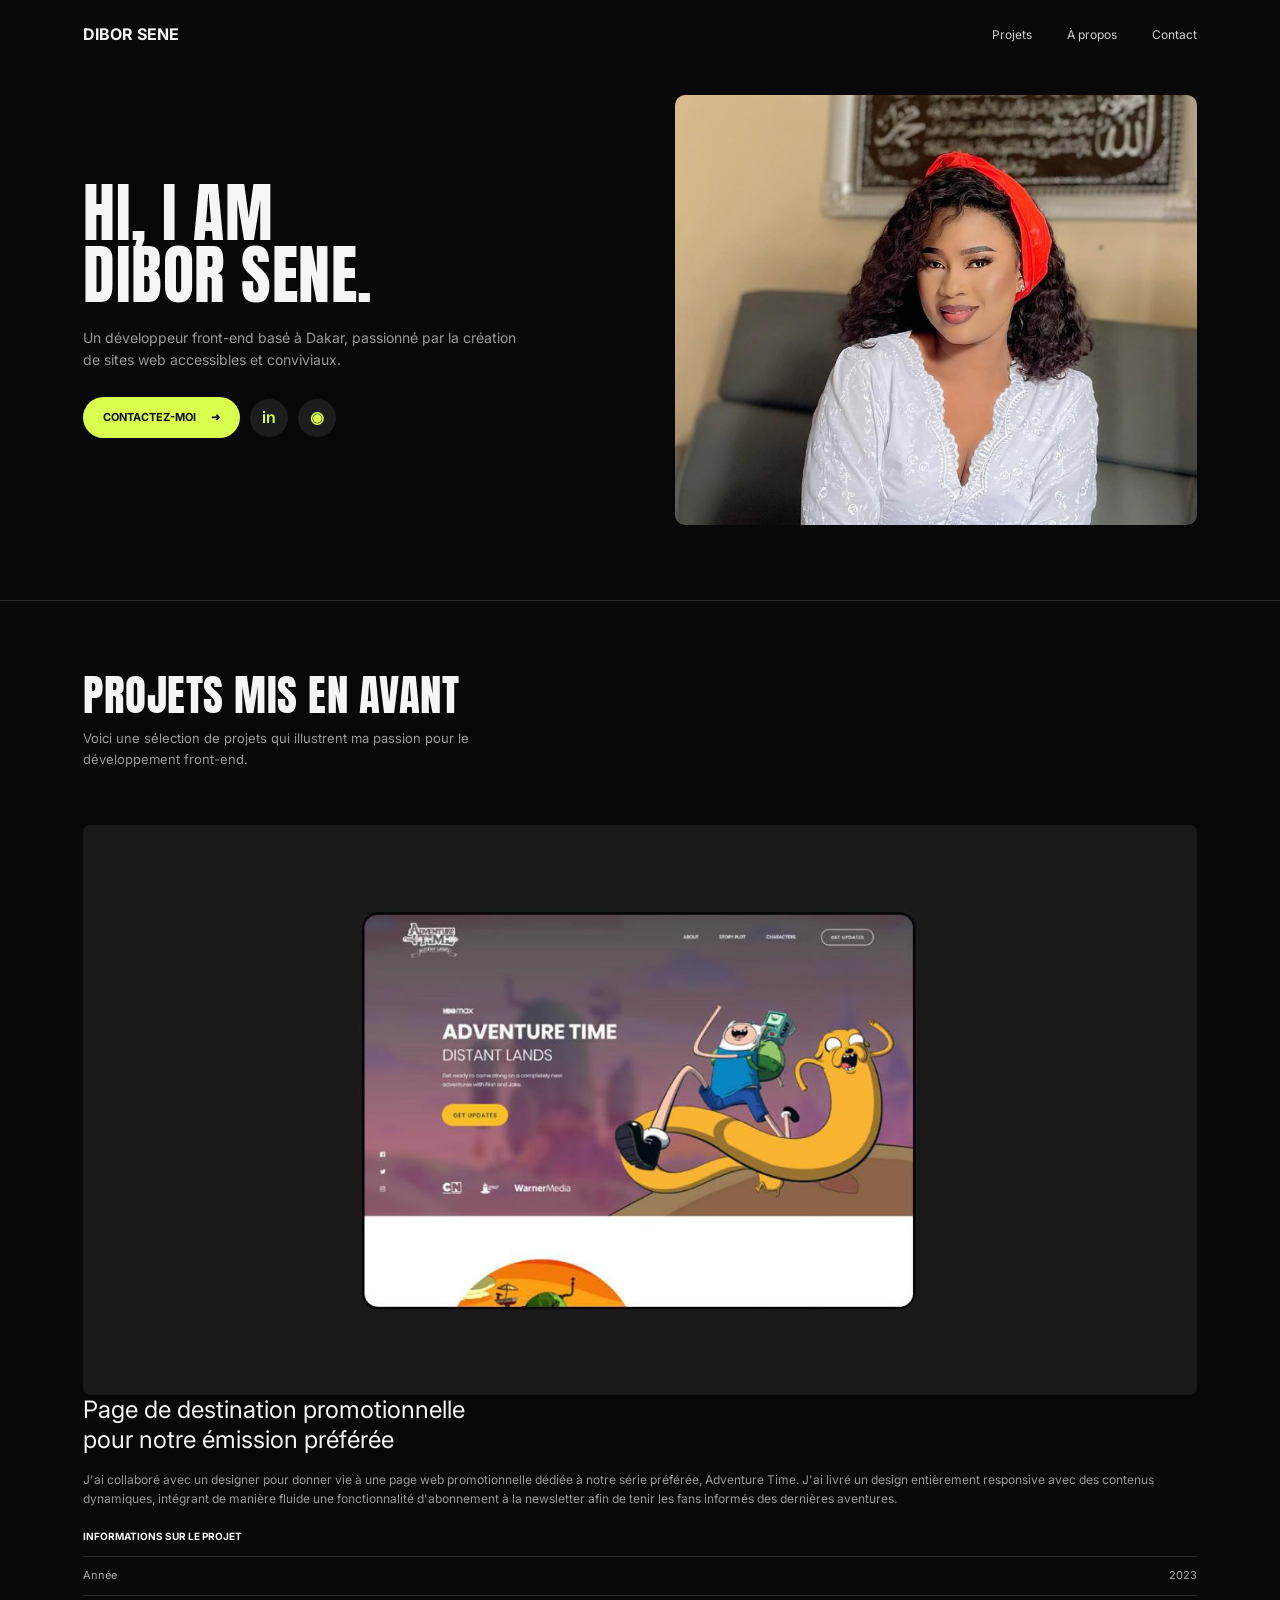
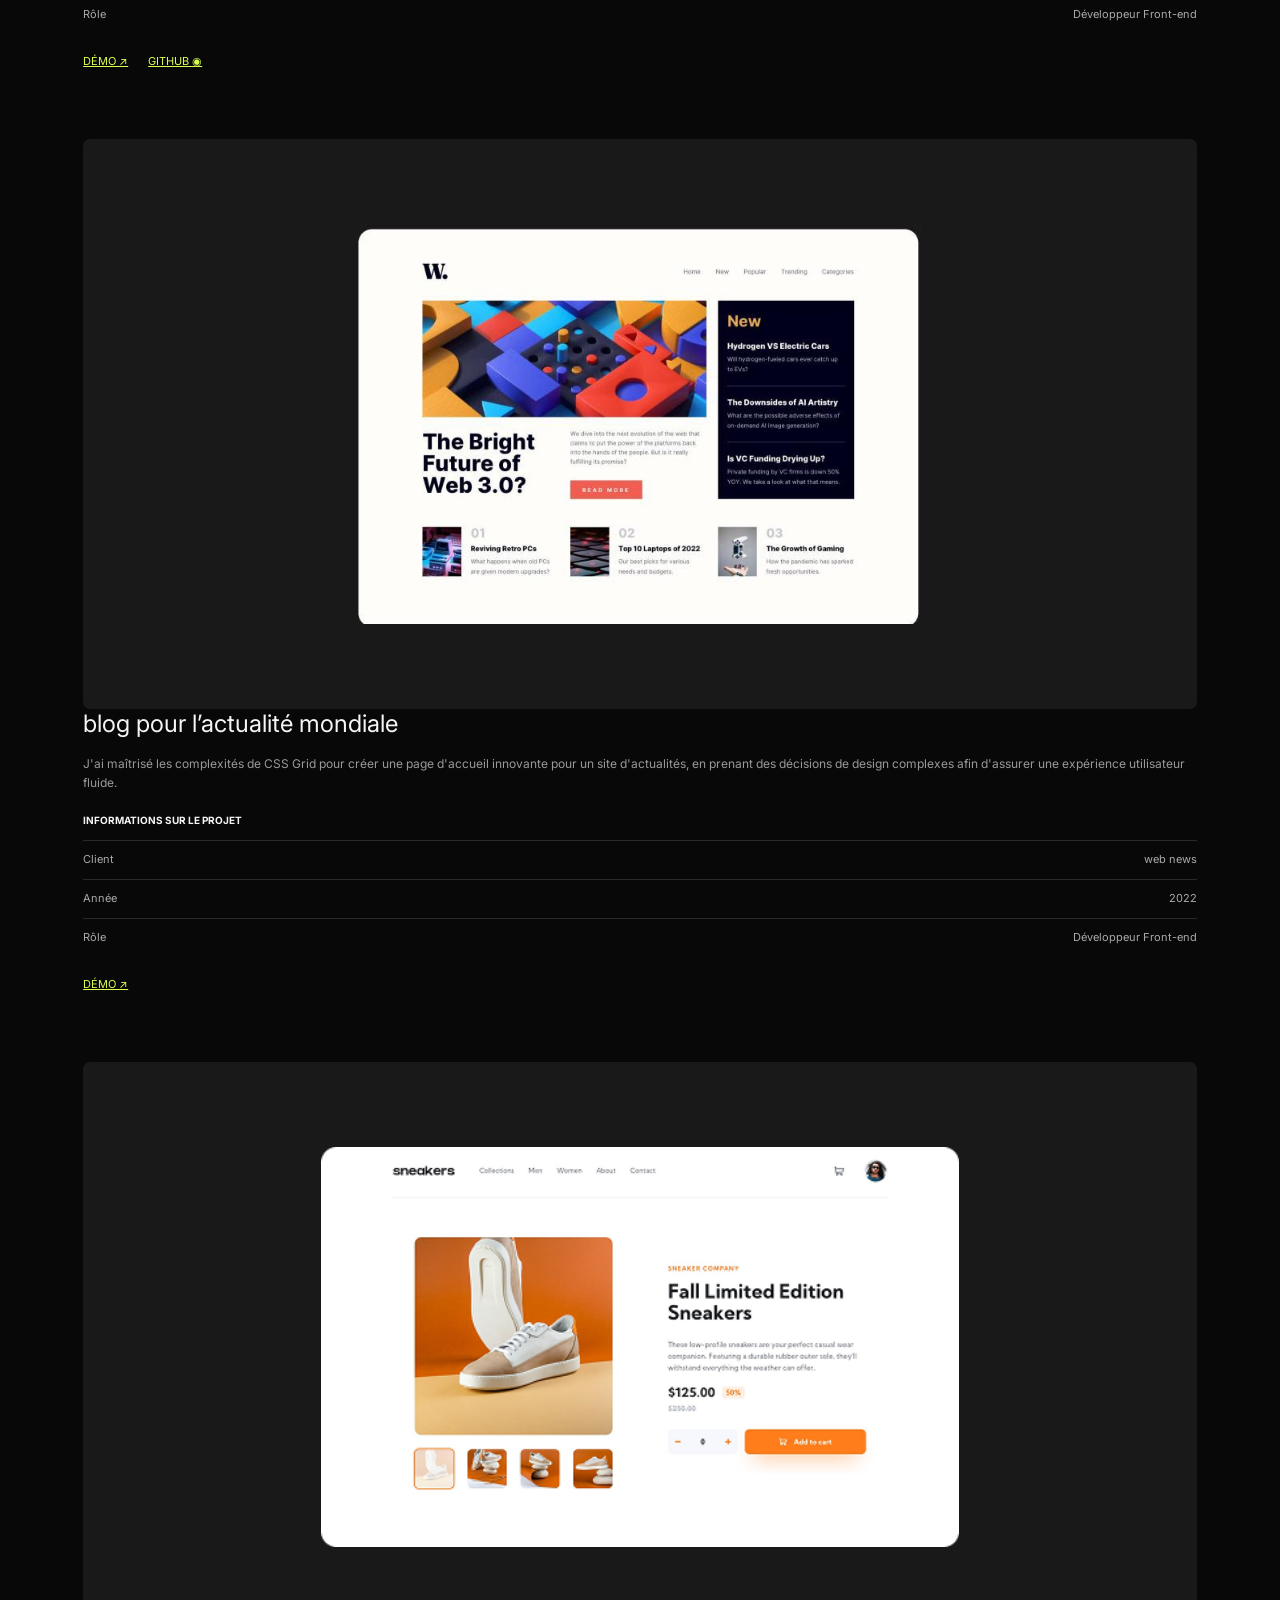
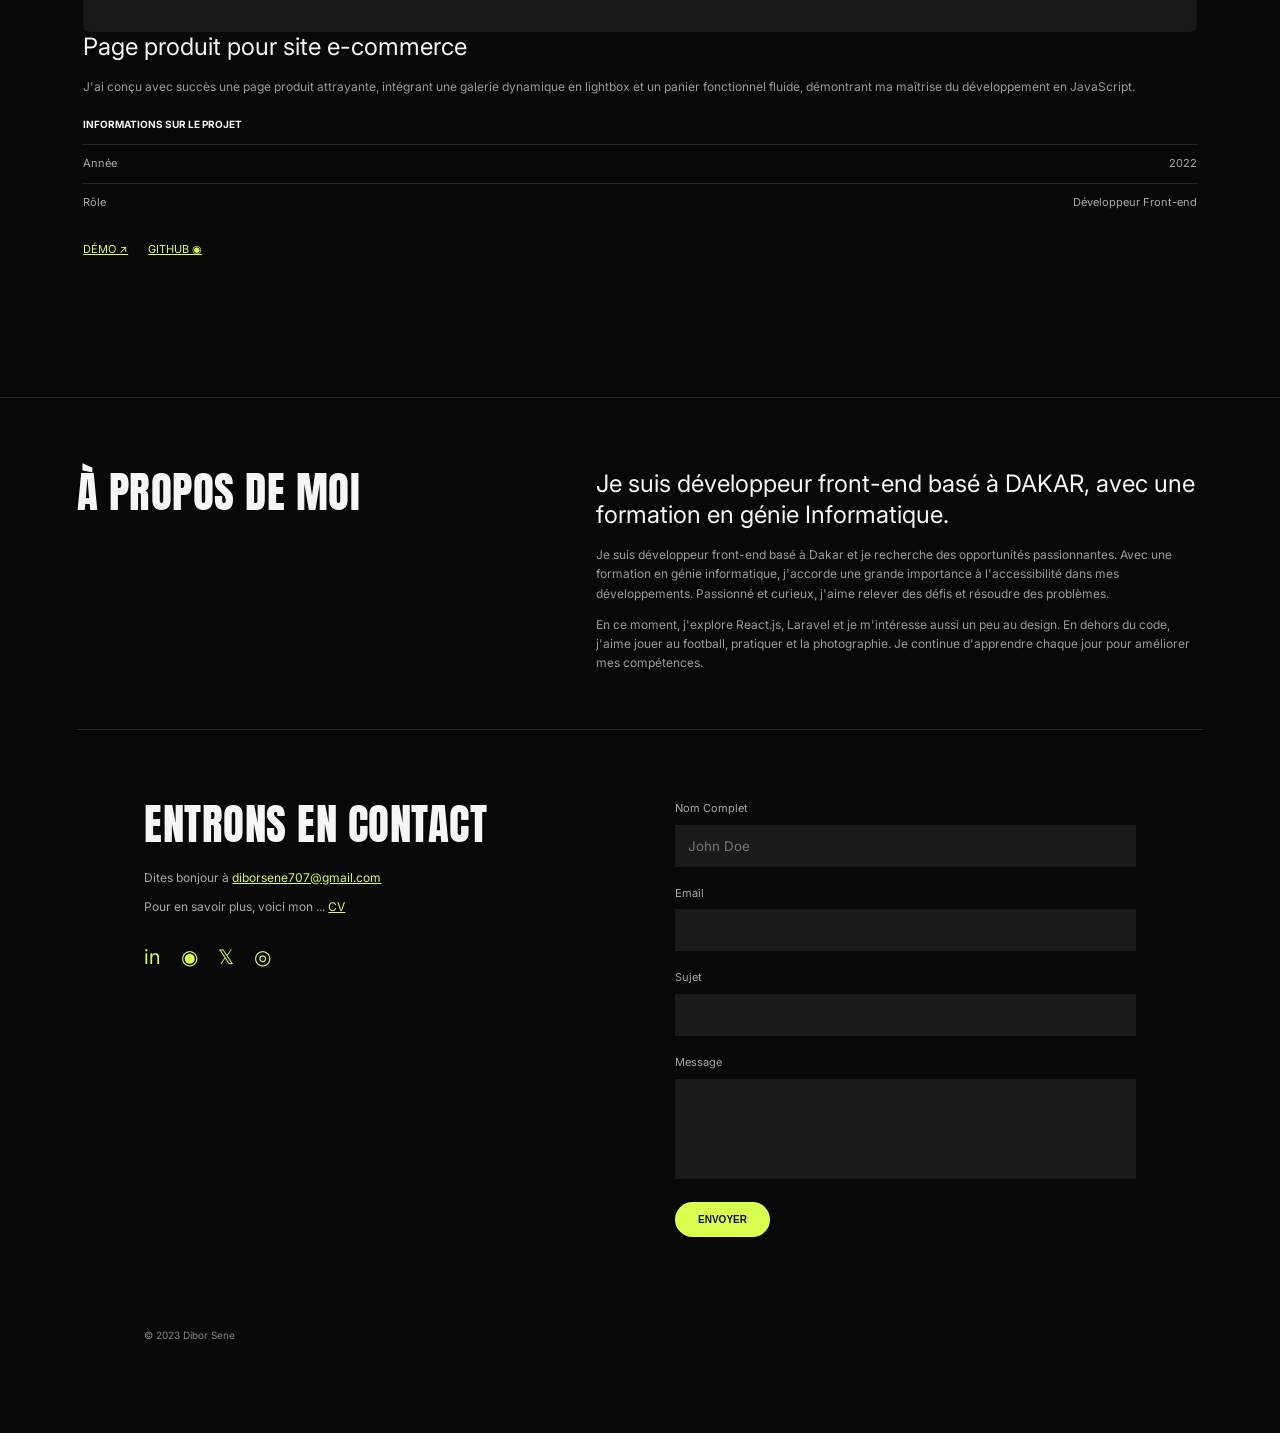
<file: index.html>
<!DOCTYPE html>
<html lang="fr">
<head>
    <meta charset="UTF-8">
    <meta name="viewport" content="width=device-width, initial-scale=1.0">
    <title>Dibor Sene - Portfolio</title>
    <link rel="stylesheet" href="style.css">
</head>

<body>

    <!-- NAVIGATION -->
    <header>
        <div class="logo">DIBOR SENE</div>

        <nav>
            <a href="#projets">Projets</a>
            <a href="apropos.html">À propos</a>
            <a href="#contact">Contact</a>
        </nav>
    </header>


    <!-- HERO -->
    <section class="hero">

        <div class="hero-text">
            <h1>HI, I AM<br>DIBOR SENE.</h1>

            <p>
                Un développeur front-end basé à Dakar, passionné par la création
                de sites web accessibles et conviviaux.
            </p>

            <div class="hero-buttons">
                <a href="#contact" class="btn">CONTACTEZ-MOI <span>➜</span></a>

                <a href="#" class="social">in</a>
                <a href="#" class="social">◉</a>
            </div>
        </div>

        <div class="hero-image">
            <img src="apropos.jpeg" alt="Dibor Sene">
        </div>

    </section>


    <!-- PROJETS -->
    <section id="projets" class="projects">

        <div class="section-title">
            <h2>PROJETS MIS EN AVANT</h2>
            <p>
                Voici une sélection de projets qui illustrent ma passion pour le
                développement front-end.
            </p>
        </div>


        <!-- PROJET 1 -->
        <div class="project">

            <div class="project-image">
                <img src="projet1.jpeg" alt="Projet Adventure Time">
            </div>

            <div class="project-info">
                <h3>Page de destination promotionnelle<br>
                    pour notre émission préférée</h3>

                <p>
                    J'ai collaboré avec un designer pour donner vie à une page web
                    promotionnelle dédiée à notre série préférée, Adventure Time.
                    J'ai livré un design entièrement responsive avec des contenus
                    dynamiques, intégrant de manière fluide une fonctionnalité
                    d'abonnement à la newsletter afin de tenir les fans informés
                    des dernières aventures.
                </p>

                <h4>INFORMATIONS SUR LE PROJET</h4>

                <div class="info-line">
                    <span>Année</span>
                    <span>2023</span>
                </div>

                <div class="info-line">
                    <span>Rôle</span>
                    <span>Développeur Front-end</span>
                </div>

                <div class="links">
                    <a href="#">DÉMO ↗</a>
                    <a href="#">GITHUB ◉</a>
                </div>
            </div>

        </div>


        <!-- PROJET 2 -->
        <div class="project">

            <div class="project-image">
                <img src="projet2.jpeg" alt="Projet blog">
            </div>

            <div class="project-info">

                <h3>blog pour l’actualité mondiale</h3>

                <p>
                    J'ai maîtrisé les complexités de CSS Grid pour créer une page
                    d'accueil innovante pour un site d'actualités, en prenant des
                    décisions de design complexes afin d'assurer une expérience
                    utilisateur fluide.
                </p>

                <h4>INFORMATIONS SUR LE PROJET</h4>

                <div class="info-line">
                    <span>Client</span>
                    <span>web news</span>
                </div>

                <div class="info-line">
                    <span>Année</span>
                    <span>2022</span>
                </div>

                <div class="info-line">
                    <span>Rôle</span>
                    <span>Développeur Front-end</span>
                </div>

                <div class="links">
                    <a href="#">DÉMO ↗</a>
                </div>

            </div>

        </div>


        <!-- PROJET 3 -->
        <div class="project">

            <div class="project-image">
                <img src="projet3.png" alt="Projet e-commerce">
            </div>

            <div class="project-info">

                <h3>Page produit pour site e-commerce</h3>

                <p>
                    J'ai conçu avec succès une page produit attrayante, intégrant
                    une galerie dynamique en lightbox et un panier fonctionnel
                    fluide, démontrant ma maîtrise du développement en JavaScript.
                </p>

                <h4>INFORMATIONS SUR LE PROJET</h4>

                <div class="info-line">
                    <span>Année</span>
                    <span>2022</span>
                </div>

                <div class="info-line">
                    <span>Rôle</span>
                    <span>Développeur Front-end</span>
                </div>

                <div class="links">
                    <a href="#">DÉMO ↗</a>
                    <a href="#">GITHUB ◉</a>
                </div>

            </div>

        </div>

    </section>


    <!-- A PROPOS -->
    <section id="apropos" class="about">

        <div class="about-top">

            <h2>À PROPOS DE MOI</h2>

            <div class="about-text">

                <h3>
                    Je suis développeur front-end basé à DAKAR,
                    avec une formation en génie Informatique.
                </h3>

                <p>
                    Je suis développeur front-end basé à Dakar et je recherche
                    des opportunités passionnantes. Avec une formation en génie
                    informatique, j'accorde une grande importance à l'accessibilité
                    dans mes développements. Passionné et curieux, j'aime relever
                    des défis et résoudre des problèmes.
                </p>

                <p>
                    En ce moment, j'explore React.js, Laravel et je m'intéresse
                    aussi un peu au design. En dehors du code, j'aime jouer au
                    football, pratiquer et la photographie. Je continue
                    d'apprendre chaque jour pour améliorer mes compétences.
                </p>

               
            </div>

        </div>


       




    <!-- CONTACT -->
    <section id="contact" class="contact">

        <div class="contact-info">

            <h2>ENTRONS EN CONTACT</h2>

            <p>
                Dites bonjour à
                <a href="mailto:diborsene707@gmail.com">
                    diborsene707@gmail.com
                </a>
            </p>

            <p>
                Pour en savoir plus, voici mon ...
                <a href="#">CV</a>
            </p>

            <div class="contact-social">
                <a href="#">in</a>
                <a href="#">◉</a>
                <a href="#">𝕏</a>
                <a href="#">◎</a>
            </div>

        </div>


        <form>

            <label for="nom">Nom Complet</label>
            <input type="text" id="nom" placeholder="John Doe">

            <label for="email">Email</label>
            <input type="email" id="email">

            <label for="sujet">Sujet</label>
            <input type="text" id="sujet">

            <label for="message">Message</label>
            <textarea id="message"></textarea>

            <button type="submit">ENVOYER</button>

        </form>

    </section>


    <!-- FOOTER -->
    <footer>
        <p>© 2023 Dibor Sene</p>
    </footer>

</body>
</html>
</file>
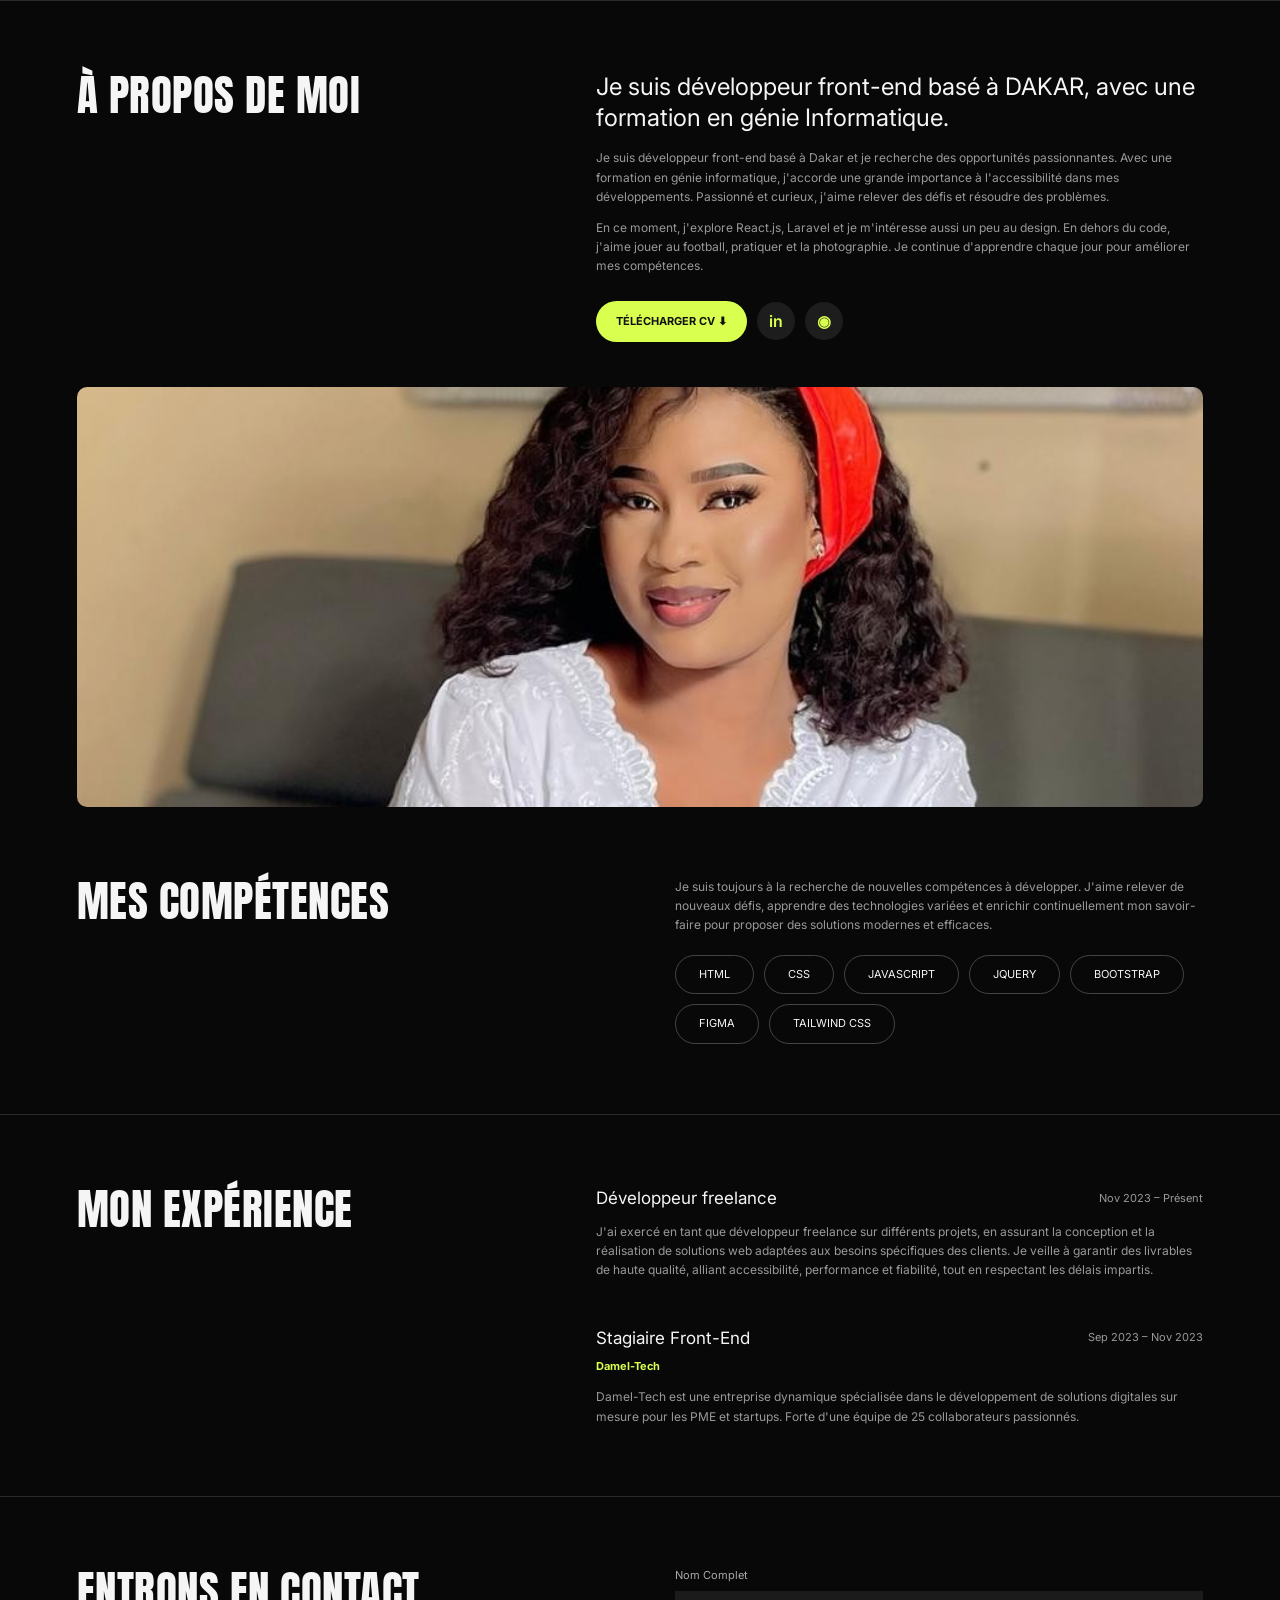
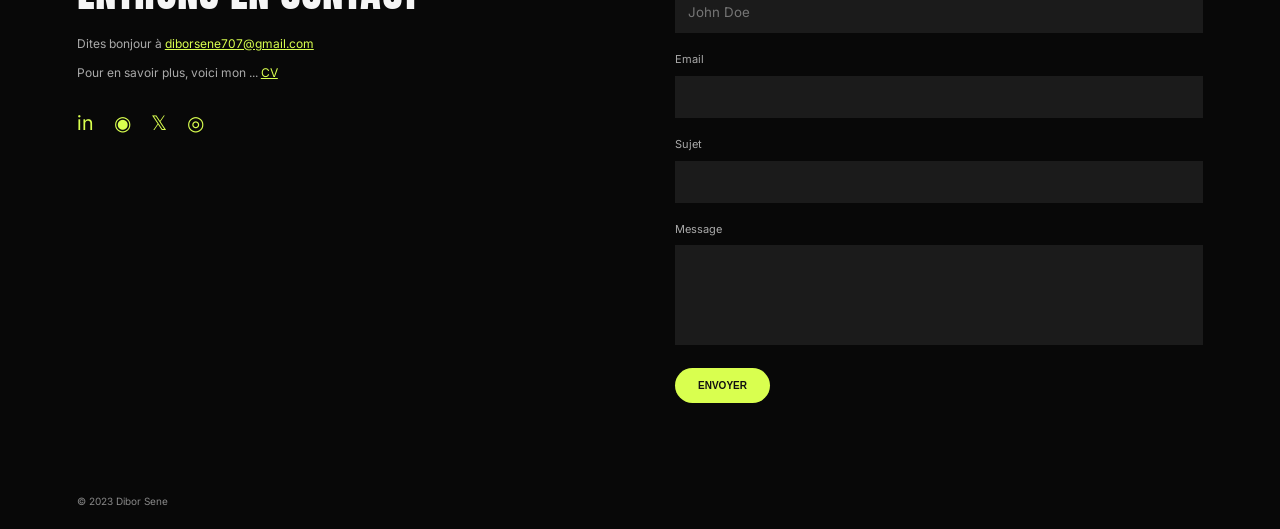
<file: apropos.html>
<!DOCTYPE html>
<html lang="fr">
<head>
    <meta charset="UTF-8">
    <meta name="viewport" content="width=device-width, initial-scale=1.0">
    <title>Dibor Sene - Portfolio</title>
    <link rel="stylesheet" href="style.css">
</head>

<body>
    <section id="apropos" class="about">

        <div class="about-top">

            <h2>À PROPOS DE MOI</h2>

            <div class="about-text">

                <h3>
                    Je suis développeur front-end basé à DAKAR,
                    avec une formation en génie Informatique.
                </h3>

                <p>
                    Je suis développeur front-end basé à Dakar et je recherche
                    des opportunités passionnantes. Avec une formation en génie
                    informatique, j'accorde une grande importance à l'accessibilité
                    dans mes développements. Passionné et curieux, j'aime relever
                    des défis et résoudre des problèmes.
                </p>

                <p>
                    En ce moment, j'explore React.js, Laravel et je m'intéresse
                    aussi un peu au design. En dehors du code, j'aime jouer au
                    football, pratiquer et la photographie. Je continue
                    d'apprendre chaque jour pour améliorer mes compétences.
                </p>

                <div class="about-buttons">
                    <a href="cv.html" class="btn">TÉLÉCHARGER CV ⬇</a>
                    <a href="#" class="social">in</a>
                    <a href="#" class="social">◉</a>
                </div>

            </div>

        </div>


        <div class="about-image">
            <img src="apropos.jpeg" alt="Dibor Sene">
        </div>


        <!-- COMPETENCES -->
        <div class="skills">

            <h2>MES COMPÉTENCES</h2>

            <div class="skills-content">

                <p>
                    Je suis toujours à la recherche de nouvelles compétences à
                    développer. J'aime relever de nouveaux défis, apprendre des
                    technologies variées et enrichir continuellement mon savoir-faire
                    pour proposer des solutions modernes et efficaces.
                </p>

                <div class="skill-list">
                    <span>HTML</span>
                    <span>CSS</span>
                    <span>JAVASCRIPT</span>
                    <span>JQUERY</span>
                    <span>BOOTSTRAP</span>
                    <span>FIGMA</span>
                    <span>TAILWIND CSS</span>
                </div>

            </div>

        </div>

    </section>


    <!-- EXPERIENCE -->
    <section class="experience">

        <h2>MON EXPÉRIENCE</h2>

        <div class="experience-content">

            <div class="experience-item">

                <div class="experience-title">
                    <h3>Développeur freelance</h3>
                    <span>Nov 2023 – Présent</span>
                </div>

                <p>
                    J'ai exercé en tant que développeur freelance sur différents
                    projets, en assurant la conception et la réalisation de solutions
                    web adaptées aux besoins spécifiques des clients. Je veille à
                    garantir des livrables de haute qualité, alliant accessibilité,
                    performance et fiabilité, tout en respectant les délais impartis.
                </p>

            </div>


            <div class="experience-item">

                <div class="experience-title">
                    <h3>Stagiaire Front-End</h3>
                    <span>Sep 2023 – Nov 2023</span>
                </div>

                <strong>Damel-Tech</strong>

                <p>
                    Damel-Tech est une entreprise dynamique spécialisée dans le
                    développement de solutions digitales sur mesure pour les PME et
                    startups. Forte d'une équipe de 25 collaborateurs passionnés.
                </p>

            </div>

        </div>

    </section>


    <!-- CONTACT -->
    <section id="contact" class="contact">

        <div class="contact-info">

            <h2>ENTRONS EN CONTACT</h2>

            <p>
                Dites bonjour à
                <a href="mailto:diborsene707@gmail.com">
                    diborsene707@gmail.com
                </a>
            </p>

            <p>
                Pour en savoir plus, voici mon ...
                <a href="cv.html">CV</a>
            </p>

            <div class="contact-social">
                <a href="#">in</a>
                <a href="#">◉</a>
                <a href="#">𝕏</a>
                <a href="#">◎</a>
            </div>

        </div>


        <form>

            <label for="nom">Nom Complet</label>
            <input type="text" id="nom" placeholder="John Doe">

            <label for="email">Email</label>
            <input type="email" id="email">

            <label for="sujet">Sujet</label>
            <input type="text" id="sujet">

            <label for="message">Message</label>
            <textarea id="message"></textarea>

            <button type="submit">ENVOYER</button>

        </form>

    </section>


    <!-- FOOTER -->
    <footer>
        <p>© 2023 Dibor Sene</p>
    </footer>

</body>
</html>
</file>
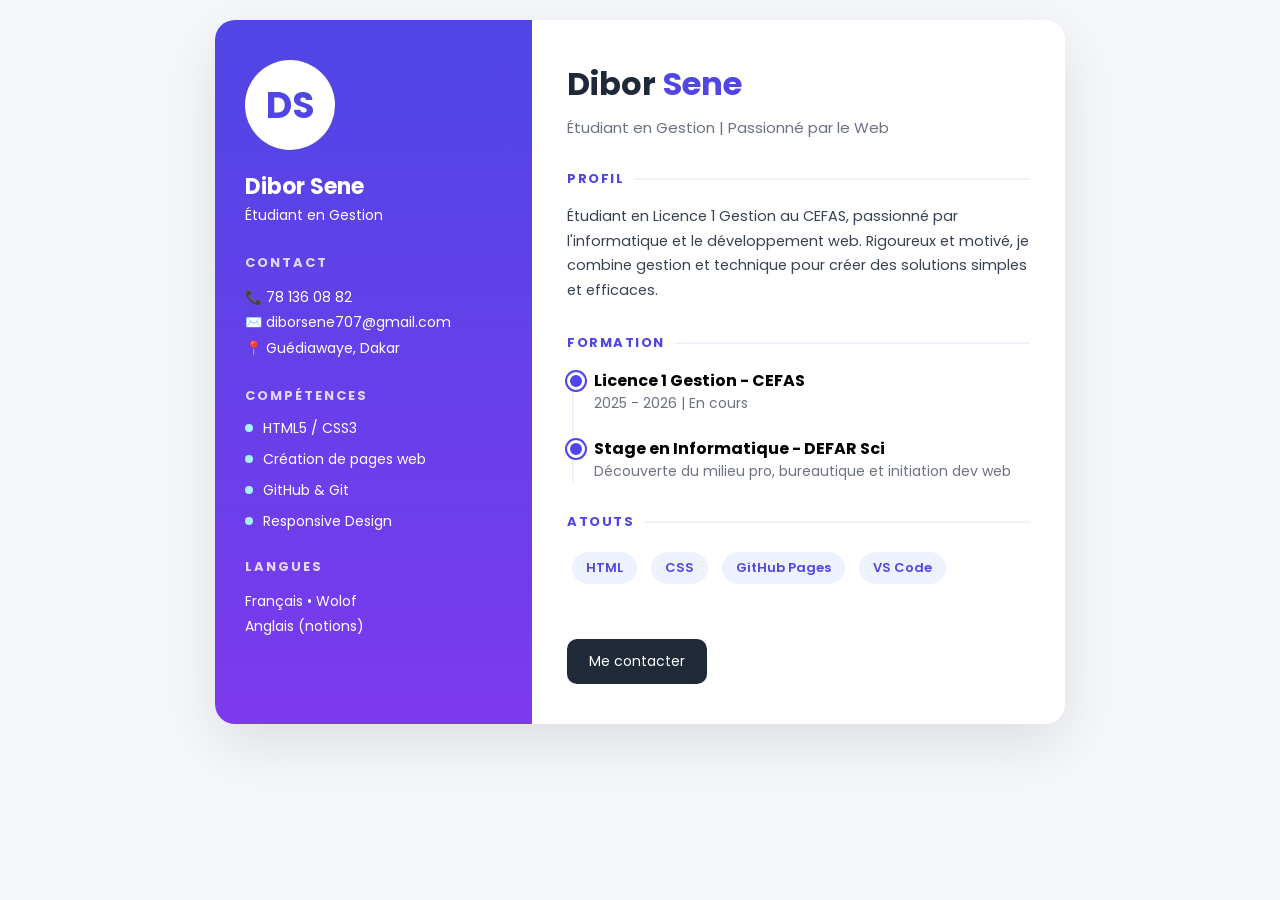
<file: cv.html>
<!DOCTYPE html>
<html lang="fr">
<head>
<meta charset="UTF-8">
<meta name="viewport" content="width=device-width, initial-scale=1.0">
<title>CV - Dibor Sene</title>
<link href="https://fonts.googleapis.com/css2?family=Poppins:wght@300;400;600;700&display=swap" rel="stylesheet">
<style>
*{margin:0;padding:0;box-sizing:border-box;font-family:'Poppins',sans-serif}
body{background:#f5f7fb;padding:20px}
.cv{max-width:850px;margin:auto;background:white;border-radius:20px;overflow:hidden;box-shadow:0 20px 60px rgba(0,0,0,0.1);display:flex;flex-wrap:wrap}
.left{flex:1;min-width:280px;background:linear-gradient(180deg,#4f46e5 0%,#7c3aed 100%);color:white;padding:40px 30px}
.right{flex:1.8;min-width:320px;padding:40px 35px}
.avatar{width:90px;height:90px;background:white;border-radius:50%;display:flex;align-items:center;justify-content:center;font-size:36px;font-weight:700;color:#4f46e5;margin-bottom:20px}
.left h2{font-size:13px;letter-spacing:2px;opacity:0.8;text-transform:uppercase;margin:25px 0 12px}
.left p{color:white;font-size:14px;line-height:1.8}
.skill{display:flex;align-items:center;gap:10px;margin:10px 0;font-size:14px}
.dot{width:8px;height:8px;background:#a5f3fc;border-radius:50%}
.right h1{font-size:32px;color:#1f2937}
.right h1 span{color:#4f46e5}
.job{font-size:15px;color:#6b7280;margin:8px 0 25px}
.section{margin:30px 0}
.section h3{font-size:13px;letter-spacing:1.5px;text-transform:uppercase;color:#4f46e5;margin-bottom:15px;display:flex;align-items:center;gap:10px}
.section h3::after{content:'';flex:1;height:2px;background:#eef2ff}
.badge{display:inline-block;background:#eef2ff;color:#4f46e5;padding:6px 14px;border-radius:20px;font-size:13px;font-weight:600;margin:5px}
.timeline{border-left:2px solid #eef2ff;padding-left:20px;margin-left:5px}
.timeline-item{position:relative;margin-bottom:22px}
.timeline-item::before{content:'';width:12px;height:12px;background:#4f46e5;border-radius:50%;position:absolute;left:-27px;top:4px;border:3px solid white;box-shadow:0 0 0 2px #4f46e5}
.btn{margin-top:20px;display:inline-block;background:#1f2937;color:white;padding:12px 22px;border-radius:10px;text-decoration:none;font-size:14px}
</style>
</head>
<body>
<div class="cv">
  <div class="left">
    <div class="avatar">DS</div>
    <h1 style="font-size:22px">Dibor Sene</h1>
    <p>Étudiant en Gestion</p>
    
    <h2>Contact</h2>
    <p>📞 78 136 08 82</p>
    <p>✉️ diborsene707@gmail.com</p>
    <p>📍 Guédiawaye, Dakar</p>

    <h2>Compétences</h2>
    <div class="skill"><div class="dot"></div> HTML5 / CSS3</div>
    <div class="skill"><div class="dot"></div> Création de pages web</div>
    <div class="skill"><div class="dot"></div> GitHub & Git</div>
    <div class="skill"><div class="dot"></div> Responsive Design</div>

    <h2>Langues</h2>
    <p>Français • Wolof<br>Anglais (notions)</p>
  </div>

  <div class="right">
    <h1>Dibor <span>Sene</span></h1>
    <div class="job">Étudiant en Gestion | Passionné par le Web</div>

    <div class="section">
      <h3>Profil</h3>
      <p style="font-size:14.5px;color:#374151;line-height:1.7">Étudiant en Licence 1 Gestion au CEFAS, passionné par l'informatique et le développement web. Rigoureux et motivé, je combine gestion et technique pour créer des solutions simples et efficaces.</p>
    </div>

    <div class="section">
      <h3>Formation</h3>
      <div class="timeline">
        <div class="timeline-item">
          <b>Licence 1 Gestion - CEFAS</b>
          <p style="color:#6b7280;font-size:14px">2025 - 2026 | En cours</p>
        </div>
        <div class="timeline-item">
          <b>Stage en Informatique - DEFAR Sci</b>
          <p style="color:#6b7280;font-size:14px">Découverte du milieu pro, bureautique et initiation dev web</p>
        </div>
      </div>
    </div>

    <div class="section">
      <h3>Atouts</h3>
      <span class="badge">HTML</span>
      <span class="badge">CSS</span>
      <span class="badge">GitHub Pages</span>
      <span class="badge">VS Code</span>
    </div>

    <a class="btn" href="mailto:diborsene707@gmail.com">Me contacter</a>
  </div>
</div>
</body>
</html>
</file>
<file: style.css>
@import url('https://fonts.googleapis.com/css2?family=Anton&family=Inter:wght@300;400;500;600&display=swap');


/* =========================
   RESET
========================= */

* {
    margin: 0;
    padding: 0;
    box-sizing: border-box;
}

html {
    scroll-behavior: smooth;
}

body {
    background: #080808;
    color: #f5f5f5;
    font-family: 'Inter', Arial, sans-serif;
    line-height: 1.6;
}

a {
    color: inherit;
    text-decoration: none;
}

img {
    width: 100%;
    display: block;
}


/* =========================
   HEADER
========================= */

header {
    height: 70px;
    padding: 0 6.5%;
    display: flex;
    align-items: center;
    justify-content: space-between;
}

.logo {
    font-size: 16px;
    font-weight: 700;
}

nav {
    display: flex;
    gap: 35px;
}

nav a {
    font-size: 12px;
    color: #cfcfcf;
    transition: 0.3s;
}

nav a:hover {
    color: #d9ff4f;
}


/* =========================
   TITRES
========================= */

h1,
h2 {
    font-family: 'Anton', sans-serif;
    font-weight: 400;
    letter-spacing: 0.5px;
}

h2 {
    font-size: 43px;
    line-height: 1.1;
}


/* =========================
   HERO
========================= */

.hero {
    min-height: 530px;
    padding: 20px 6.5% 70px;

    display: grid;
    grid-template-columns: 1fr 1fr;
    align-items: center;
    gap: 70px;
}

.hero-text {
    max-width: 520px;
}

.hero h1 {
    font-size: 64px;
    line-height: 0.98;
    margin-bottom: 20px;
}

.hero-text p {
    max-width: 450px;
    color: #999;
    font-size: 14px;
    margin-bottom: 25px;
}

.hero-image {
    background: #c9c9c9;
    border-radius: 10px;
    overflow: hidden;
    height: 430px;
}

.hero-image img {
    height: 100%;
    object-fit: cover;
    object-position: center;
}


/* =========================
   BOUTONS
========================= */

.hero-buttons,
.about-buttons {
    display: flex;
    align-items: center;
    gap: 10px;
}

.btn {
    background: #d9ff4f;
    color: #111;
    padding: 12px 20px;
    border-radius: 30px;
    font-size: 11px;
    font-weight: 700;
    display: inline-block;
    transition: 0.3s;
}

.btn:hover {
    background: white;
    transform: translateY(-2px);
}

.btn span {
    margin-left: 12px;
}

.social {
    width: 38px;
    height: 38px;
    background: #1d1d1d;
    border-radius: 50%;
    display: flex;
    align-items: center;
    justify-content: center;
    color: #d9ff4f;
    font-weight: 600;
    transition: 0.3s;
}

.social:hover {
    background: #d9ff4f;
    color: #111;
}


/* =========================
   PROJETS
========================= */

.projects {
    border-top: 1px solid #292929;
    padding: 70px 6.5%;
}

.section-title {
    margin-bottom: 55px;
}

.section-title p {
    color: #999;
    font-size: 13px;
    max-width: 450px;
    margin-top: 10px;
}

.project {
    display: grid;
    grid-template-columns: 1fr 1fr;
    gap: 45px;
    align-items: center;
    margin-bottom: 68px;
}

.project-image {
    background: #191919;
    border-radius: 7px;
    padding: 65px 40px;
    min-height: 335px;

    display: flex;
    align-items: center;
    justify-content: center;
}

.project-image img {
    max-height: 400px;
    object-fit: contain;
    border-radius: 8px;
}

.project-info h3 {
    font-size: 24px;
    font-weight: 400;
    line-height: 1.25;
    margin-bottom: 15px;
}

.project-info p {
    color: #999;
    font-size: 12px;
    margin-bottom: 20px;
}

.project-info h4 {
    font-size: 10px;
    margin-bottom: 12px;
}

.info-line {
    display: flex;
    justify-content: space-between;
    border-top: 1px solid #292929;
    padding: 10px 0;
    font-size: 11px;
    color: #aaa;
}

.info-line:last-of-type {
    border-bottom: 1px solid #292929;
}

.links {
    display: flex;
    gap: 20px;
    margin-top: 20px;
}

.links a {
    color: #d9ff4f;
    font-size: 11px;
    text-decoration: underline;
}


/* =========================
   A PROPOS
========================= */

.about {
    border-top: 1px solid #292929;
    padding: 70px 6%;
}

.about-top {
    display: grid;
    grid-template-columns: 1fr 1.35fr;
    gap: 70px;
    margin-bottom: 45px;
}

.about-text h3 {
    font-size: 24px;
    line-height: 1.3;
    font-weight: 400;
    margin-bottom: 15px;
}

.about-text p {
    color: #999;
    font-size: 12px;
    margin-bottom: 12px;
}

.about-buttons {
    margin-top: 25px;
}

.about-image {
    background: #c9c9c9;
    height: 420px;
    border-radius: 10px;
    overflow: hidden;
    margin-bottom: 70px;
}

.about-image img {
    height: 100%;
    object-fit: cover;
    object-position: center;
}


/* =========================
   COMPETENCES
========================= */

.skills {
    display: grid;
    grid-template-columns: 1fr 1fr;
    gap: 70px;
}

.skills-content p {
    color: #999;
    font-size: 12px;
    margin-bottom: 20px;
}

.skill-list {
    display: flex;
    flex-wrap: wrap;
    gap: 10px;
}

.skill-list span {
    border: 1px solid #444;
    border-radius: 25px;
    padding: 10px 23px;
    font-size: 11px;
}


/* =========================
   EXPERIENCE
========================= */

.experience {
    border-top: 1px solid #292929;
    padding: 70px 6%;
    display: grid;
    grid-template-columns: 1fr 1.35fr;
    gap: 70px;
}

.experience-content {
    display: flex;
    flex-direction: column;
    gap: 45px;
}

.experience-title {
    display: flex;
    justify-content: space-between;
    align-items: center;
}

.experience-title h3 {
    font-size: 17px;
    font-weight: 400;
}

.experience-title span {
    color: #999;
    font-size: 11px;
}

.experience-item p {
    color: #999;
    font-size: 12px;
    margin-top: 10px;
}

.experience-item strong {
    color: #d9ff4f;
    font-size: 11px;
}


/* =========================
   CONTACT
========================= */

.contact {
    border-top: 1px solid #292929;
    padding: 70px 6%;
    display: grid;
    grid-template-columns: 1fr 1fr;
    gap: 70px;
}

.contact-info h2 {
    margin-bottom: 20px;
}

.contact-info p {
    color: #aaa;
    font-size: 12px;
    margin-bottom: 10px;
}

.contact-info a {
    color: #d9ff4f;
    text-decoration: underline;
}

.contact-social {
    display: flex;
    gap: 20px;
    margin-top: 25px;
}

.contact-social a {
    font-size: 20px;
    color: #d9ff4f;
    text-decoration: none;
}


form {
    display: flex;
    flex-direction: column;
}

form label {
    color: #aaa;
    font-size: 11px;
    margin-bottom: 7px;
}

form input,
form textarea {
    width: 100%;
    border: none;
    outline: none;
    background: #1b1b1b;
    color: white;
    padding: 13px;
    margin-bottom: 18px;
    font-family: inherit;
}

form textarea {
    height: 100px;
    resize: none;
}

form button {
    width: 95px;
    border: none;
    background: #d9ff4f;
    color: #111;
    padding: 12px;
    border-radius: 25px;
    font-size: 10px;
    font-weight: 700;
    cursor: pointer;
    margin-top: 5px;
}

form button:hover {
    background: white;
}


/* =========================
   FOOTER
========================= */

footer {
    padding: 20px 6%;
}

footer p {
    color: #888;
    font-size: 10px;
}


/* =========================
   RESPONSIVE
========================= */

@media (max-width: 900px) {

    header {
        padding: 0 5%;
    }²

    .hero {
        grid-template-columns: 1fr;
        gap: 40px;
        padding: 30px 5% 60px;
    }

    .hero h1 {
        font-size: 52px;
    }

    .hero-image {
        height: 400px;
    }

    .project {
        grid-template-columns: 1fr;
        gap: 30px;
    }

    .about-top,
    .skills,
    .experience,
    .contact {
        grid-template-columns: 1fr;
        gap: 35px;
    }

    .about-image {
        height: 380px;
    }
}


@media (max-width: 600px) {

    header {
        height: 60px;
    }

    nav {
        gap: 15px;
    }

    nav a {
        font-size: 10px;
    }

    .logo {
        font-size: 13px;
    }

    .hero {
        padding-top: 20px;
    }

    .hero h1 {
        font-size: 43px;
    }

    h2 {
        font-size: 35px;
    }

    .hero-image {
        height: 330px;
    }

    .projects,
    .about,
    .experience,
    .contact {
        padding: 50px 5%;
    }

    .project-image {
        padding: 40px 20px;
        min-height: 240px;
    }

    .project-image img {
        max-height: 170px;
    }

    .project-info h3 {
        font-size: 21px;
    }

    .about-image {
        height: 280px;
    }

    .experience-title {
        align-items: flex-start;
        gap: 15px;
        flex-direction: column;
    }

    .contact {
        gap: 45px;
    }

    .skill-list span {
        padding: 8px 15px;
    }
}.project-image img {
  width: 100%;
  height: auto;
  max-width: 700px; /* change à 900px si tu veux plus grand */
  border-radius: 15px;
}/* FORCER L'IMAGE À DEVENIR GRANDE */
.project {
  display: block !important;
}

.project-image {
  width: 100% !important;
}

.project-image img {
  width: 90% !important;
  max-width: 900px !important;
  height: auto !important;
  display: block;
  margin: 20px auto;
}
</file>
